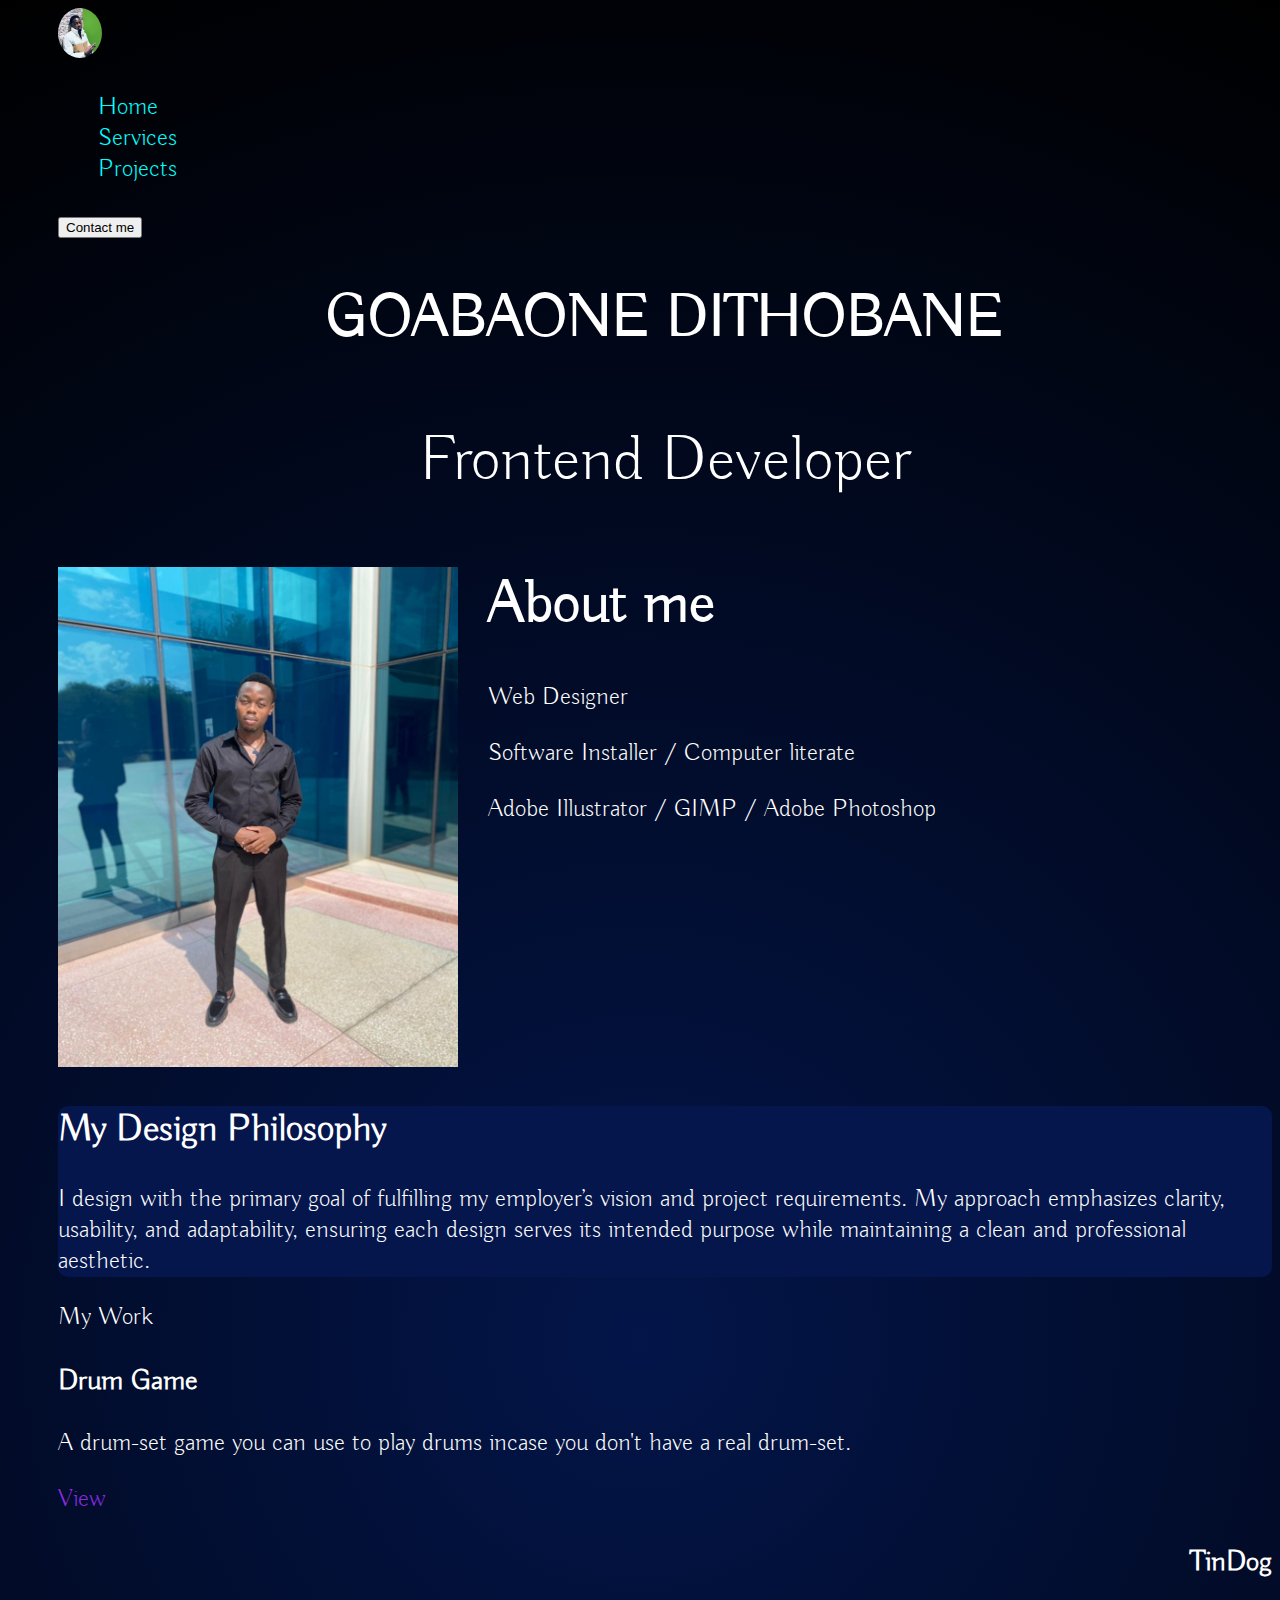
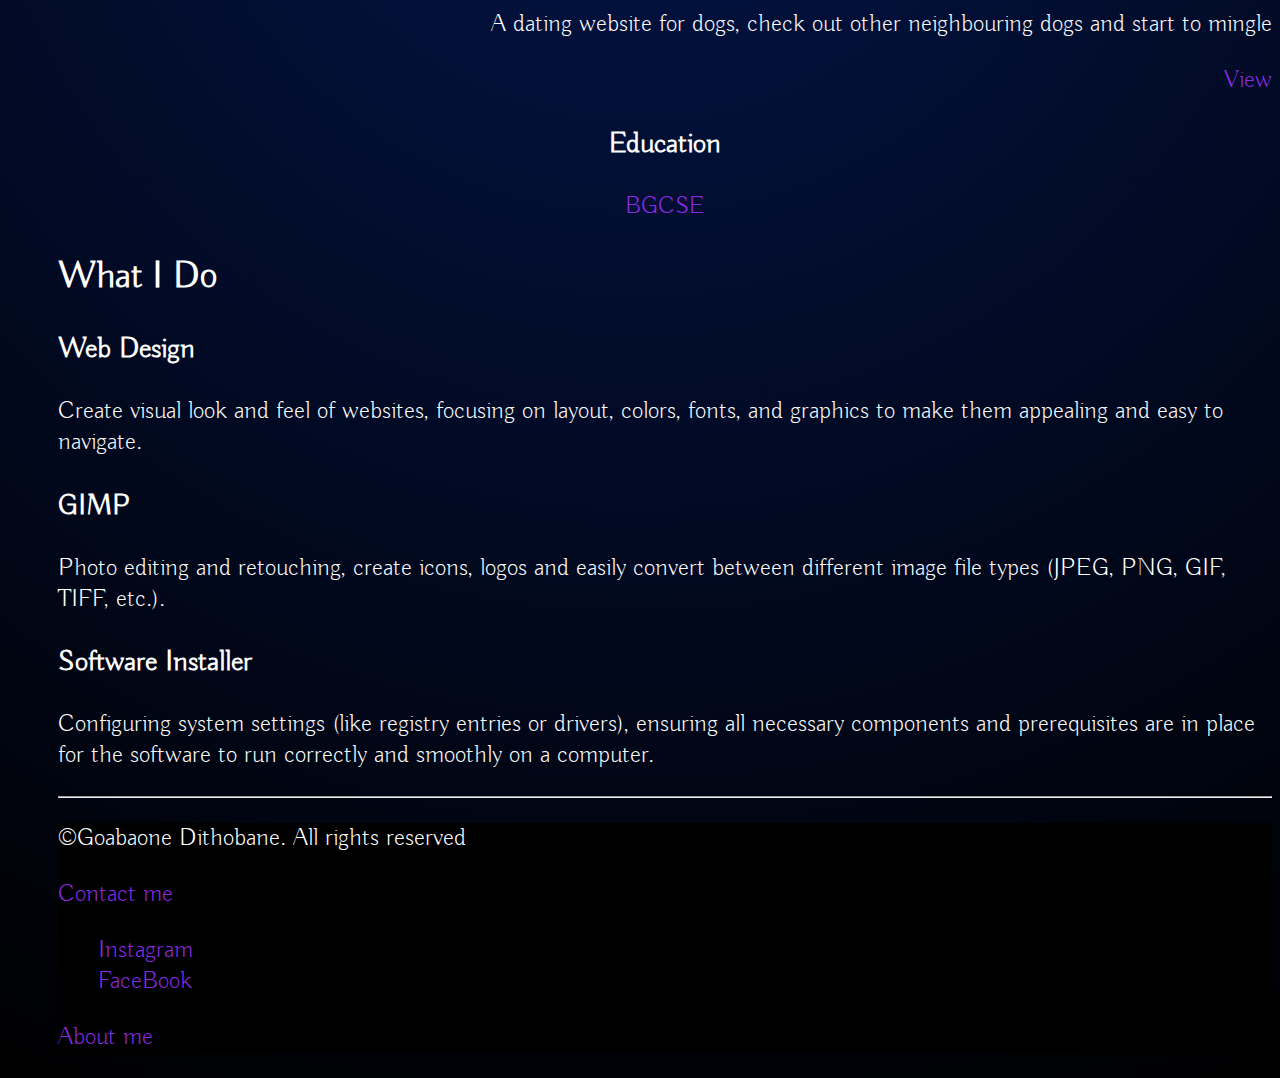
<file: index.html>
<!DOCTYPE html>
<html lang="en">
<head>
    <meta charset="UTF-8">
    <title>Goabaone Dithobane Portfolio</title>
    <link rel="icon" type="image/jpg" href="Images/p.png">
      <link href="https://cdn.jsdelivr.net/npm/bootstrap@5.3.0-alpha2/dist/css/bootstrap.min.css" rel="stylesheet"
    integrity="sha384-aFq/bzH65dt+w6FI2ooMVUpc+21e0SRygnTpmBvdBgSdnuTN7QbdgL+OapgHtvPp" crossorigin="anonymous">
  
    <link rel="stylesheet" href="./style.css"/>
    <link rel="preconnect" href="https://fonts.googleapis.com">
<link rel="preconnect" href="https://fonts.gstatic.com" crossorigin>
<link href="https://fonts.googleapis.com/css2?family=Bitcount+Grid+Single:wght@100..900&family=Buda:wght@300&family=Caveat&family=Gravitas+One&family=Italianno&family=Libre+Baskerville:ital,wght@0,400;0,700;1,400&family=Open+Sans:ital,wdth,wght@0,90.1,300..800;1,90.1,300..800&display=swap" rel="stylesheet">
</head>
<body>
    <div class="container"> 
        <header class="d-flex flex-wrap align-items-center justify-content-center justify-content-md-between py-3 mb-4 border-bottom"> 
            <div class="col-md-3 mb-2 mb-md-0"> 
                    <img class="p" src="Images/p.png" height="50"> 
            </div> 
            <ul class="nav col-12 col-md-auto mb-2 justify-content-center mb-md-0"> 
                <li>
                    <a href="#" class="nav-link px-2">Home</a>
                </li> 
                <li>
                    <a href="#" class="nav-link px-2">Services</a>
                </li> 
                <li>
                    <a href="#" class="nav-link px-2">Projects</a>
                </li> 
            </ul> 
            <div class="col-md-3 text-end"> 
                <a href="#contact"><button type="button" class="btn btn-outline-primary me-2">Contact me</button></a>
 
            </div> 
        </header> 
    </div>

    
    <div class="div1">
        <h1 class="name" >GOABAONE DITHOBANE</h1>
        <p class="occupation" >Frontend Developer</p>

        <div class="container col-xxl-8 px-4 py-5"> 
            <div class="row flex-lg-row-reverse align-items-center g-5 py-5"> 
                <div class="col-10 col-sm-8 col-lg-6"> 
                    <a class="goabaone" href="./Images/Goabaone.jpg" target="_blank"> <img  src="Images/Goabaone.jpg" height=500 width="400" /></a> 
                </div> 
                <div class="col-lg-6"> 
                    <h1 class="summary">About me</h1> 
                    <p >Web Designer   </p>
                    <p >Software Installer / Computer literate  </p>
                    <p >Adobe Illustrator / GIMP / Adobe Photoshop</p> 
                    

                </div> 
            </div> 
        </div>
   </div>

  

    <div class="div2">
        <div class="container my-5"> 
            <div class="p-5 text-center" id="philosophy"> 
                <h2 class="subs">My Design Philosophy</h2>
             <p class="lead">
                I design with the primary goal of fulfilling my employer’s vision and project requirements. My approach emphasizes clarity, usability, and 
                adaptability, ensuring each design serves its intended purpose while maintaining a clean and professional aesthetic.

             </p> 
            </div> 
        </div>
    </div>


    <div>
        <div class="container px-4 py-5" class="subs">My Work</h2> 
            <div class="row g-4 py-5 row-cols-1 row-cols-lg-3"> 
                <div class="col d-flex align-items-start">  
                    <div> <h3 class="subs2">Drum Game</h3> 
                        <p>A drum-set game you can use to play drums incase you don't have a real drum-set.</p> 
                        <a href="https://gmdcoder.github.io/Drums-Game/" class="">
                            View
                        </a> 
                    </div> 
                </div> 
                </div> 
                <div  id="fe">  
                    <div> <h3 class="subs2">TinDog</h3> 
                        <p>A dating website for dogs, check out other neighbouring dogs and start to mingle</p> 
                        <a href="https://gmdcoder.github.io/TinDog/" class="">
                            View
                        </a> 
                    </div> 
                </div> 
            </div> 
        </div>
    </div>


    <div class="others">
        <h3 >Education</h3>   
        <a href="./results.html">BGCSE</a>
    </div>


    <div class="container px-4 py-5" id="featured-3"> <h2 class="pb-2 border-bottom">What I Do</h2> <div class="row g-4 py-5 row-cols-1 row-cols-lg-3"> 
        <div class="feature col"> 
            <h3 class="">Web Design</h3> 
            <p>Create visual look and feel of websites, focusing
               on layout, colors, fonts, and graphics to make them 
               appealing and easy to navigate.</p>  
        </div> 

                <div class="feature col"> 
            <h3 class="">GIMP</h3> 
            <p>Photo editing and retouching, create icons, logos and
               easily convert between different image file 
               types (JPEG, PNG, GIF, TIFF, etc.).</p>  
        </div>

                <div class="feature col"> 
            <h3 class="">Software Installer</h3> 
            <p>Configuring system settings (like registry entries or drivers), 
                ensuring all necessary components and prerequisites are in 
                place for the software to run correctly and smoothly on a computer.
            </p>  
        </div>
    </div> 
</div>


    <hr>
    <footer id="footer">
        <p>©Goabaone Dithobane. All rights reserved</p>
        <a id="contact" href="./contact me.html">Contact me</a>
        <ul>
            <li><a class="socials" href="https://www.instagram.com/zo_sticks/" target="_blank">Instagram</a></li>
            <li><a class="socials" href="" target="_blank">FaceBook</a></li>
        </ul>
        <p><a href="./about me.html" target="_blank">About me</a></p>
    </footer>

</body>
</html>
</file>
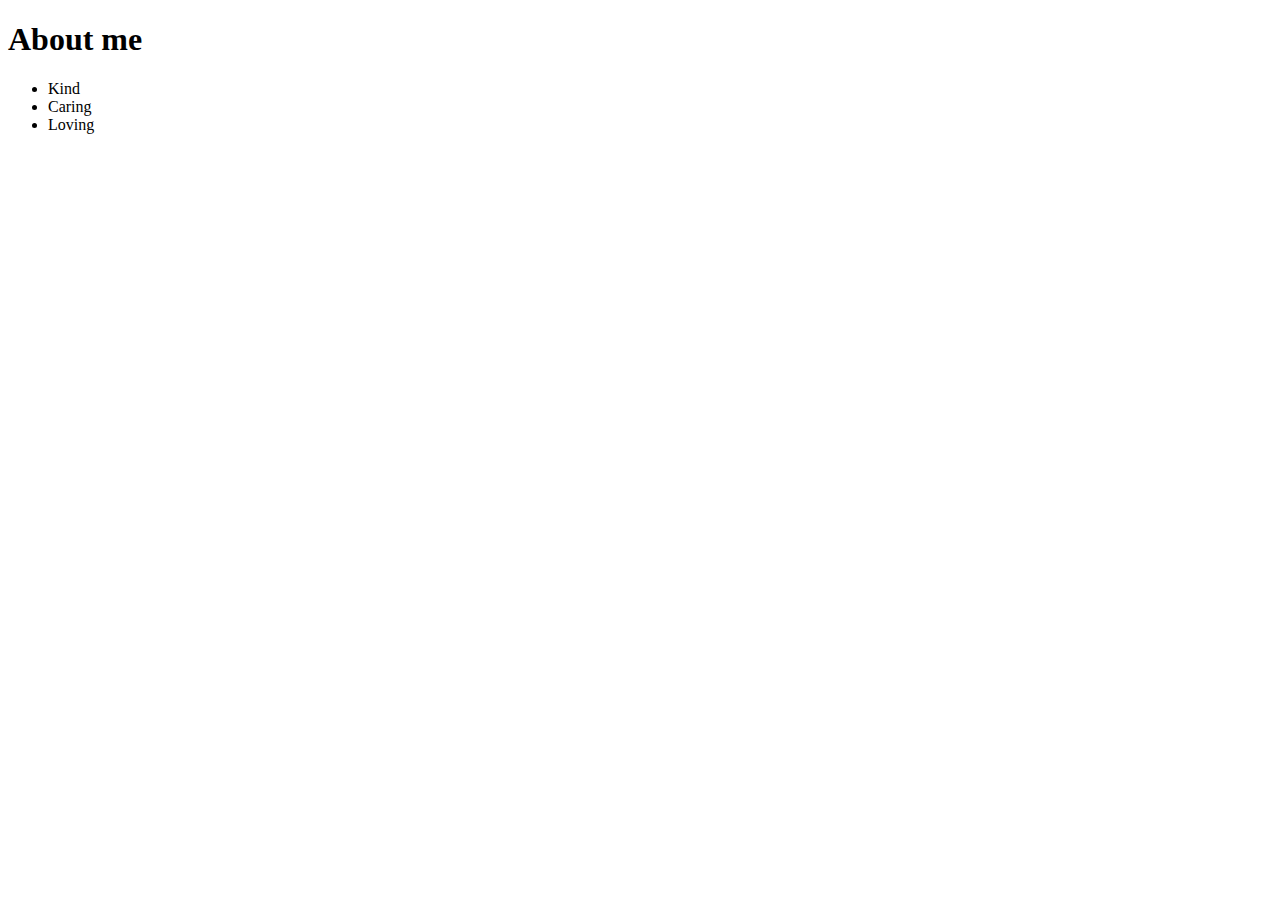
<file: about me.html>
<!DOCTYPE html>
<html lang="en">
<head>
    <meta charset="UTF-8">
    <title>About me</title>
</head>
<body>
    <h1>About me</h1>
    <ul>
        <li>Kind</li>
        <li>Caring</li>
        <li>Loving</li>
    </ul>
    
</body>
</html>
</file>
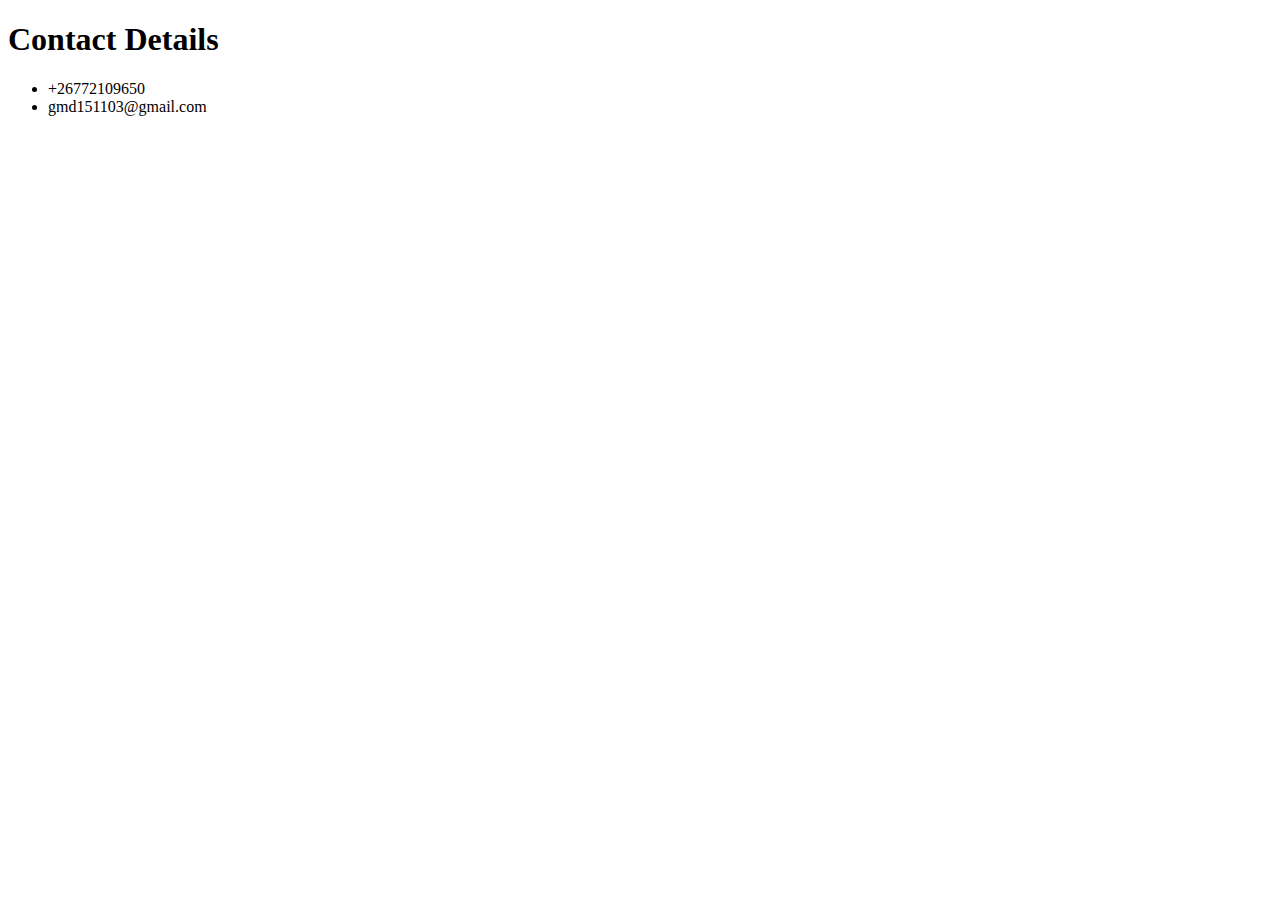
<file: contact me.html>
<!DOCTYPE html>
<html lang="en">
<head>
    <meta charset="UTF-8">
    <title>My Contact</title>
</head>
<body>
    <h1>Contact Details</h1>
    <ul>
        <li>+26772109650</li>
        <li>gmd151103@gmail.com</li>
    </ul>
    
</body>
</html>
</file>
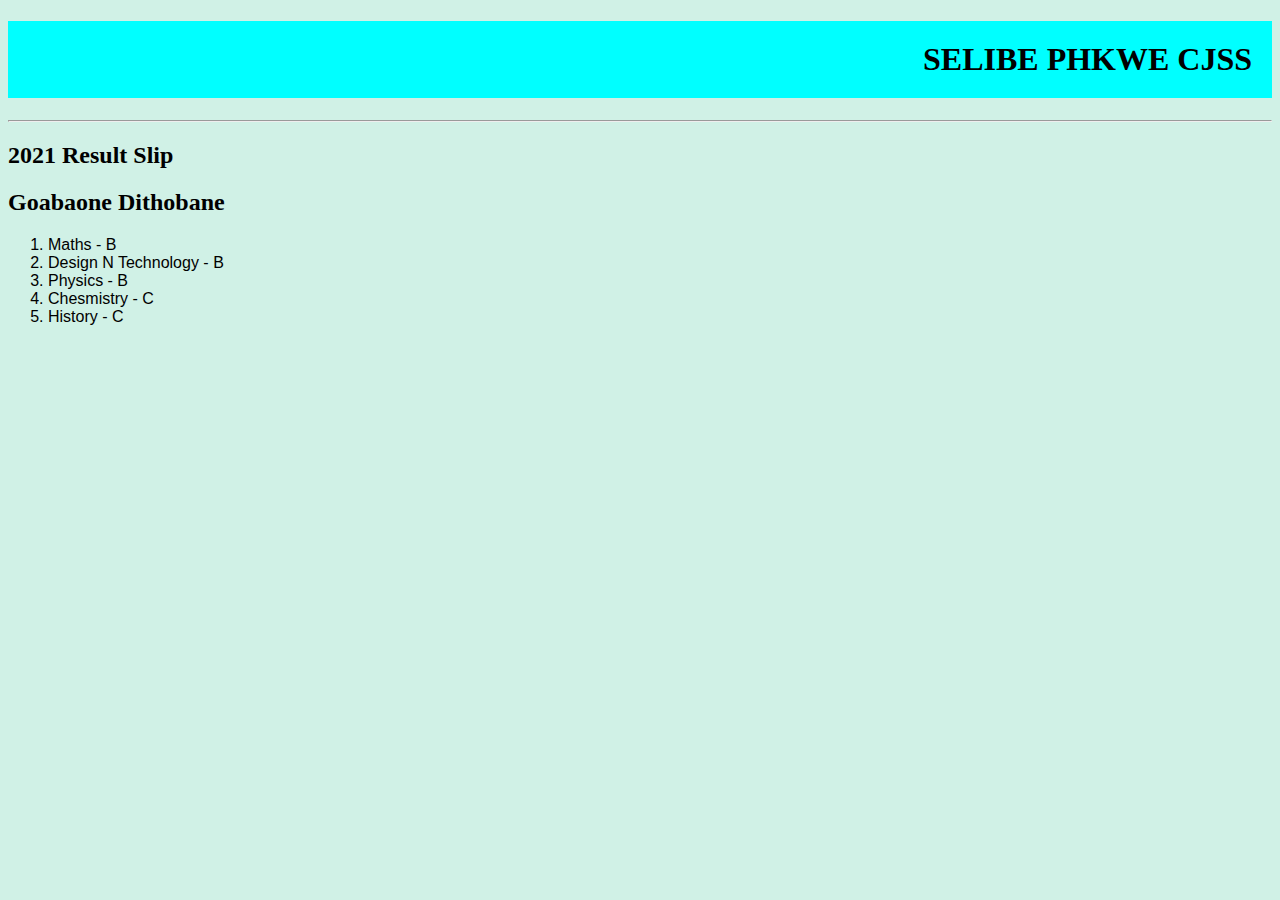
<file: results.html>
<!DOCTYPE html>
<html lang="en">
<head>
    <meta charset="UTF-8">
    <title>BGCSE</title>
    <style>
        h1{
            text-align: end;
            background-color: aqua;
            padding: 20px;
        }
        body{
            background-color: rgb(208, 241, 230);
        }
        ol{
            font-family: 'Lucida Sans', 'Lucida Sans Regular', 'Lucida Grande', 'Lucida Sans Unicode', Geneva, Verdana, sans-serif;
        }
    </style>
</head>
<body>
    <h1>SELIBE PHKWE CJSS </h1>
    <hr>
    <h2>2021 Result Slip</h2>
    <h2>Goabaone Dithobane</h2>
    <ol>
        <li>Maths - B</li>
        <li>Design N Technology - B</li>
        <li>Physics - B</li>
        <li>Chesmistry - C</li>
        <li>History - C</li>
    </ol>
</body>
</html>
</file>
<file: style.css>
body{
    background-color: rgb(0, 0, 0);
    color: rgb(255, 255, 255);
    background: radial-gradient(circle, rgb(3, 21, 73),black);
       
  font-family: "Buda", serif;
  font-weight: 300;
  font-style: normal;
  padding-left: 50px;
  font-size: 25px;

  


}

a{
    text-decoration: none;
    color: blueviolet;
}

.name{
    font-size: 60px;
    text-align: center;
}

.summary{
    font-size: 60px;
}

.goabaone{
    float: left;
    padding-right: 30px;
    padding-bottom: 30px;
}


.div2{
    clear: left;
}

.occupation{
    font-size: 65px;
    text-align: center;
}

#philosophy{
    background-color: rgb(5, 22, 77);
    border-radius: 10px;
    
}

#fe{
    text-align: end;
}

.others{
    text-align: center;
}


#footer{
    background-color: black;
    
}

li{
    list-style: none;
}

.container1{
    display: flex;
    gap: 10px;
    justify-content: center;

    font-size: 20px;
    padding-bottom: 50px;
    padding-top: 50px;
    color: rgb(43, 43, 48);
}

.nav-link{
    color: aqua;
}

.p{
    border-radius: 50%;
}
</file>
